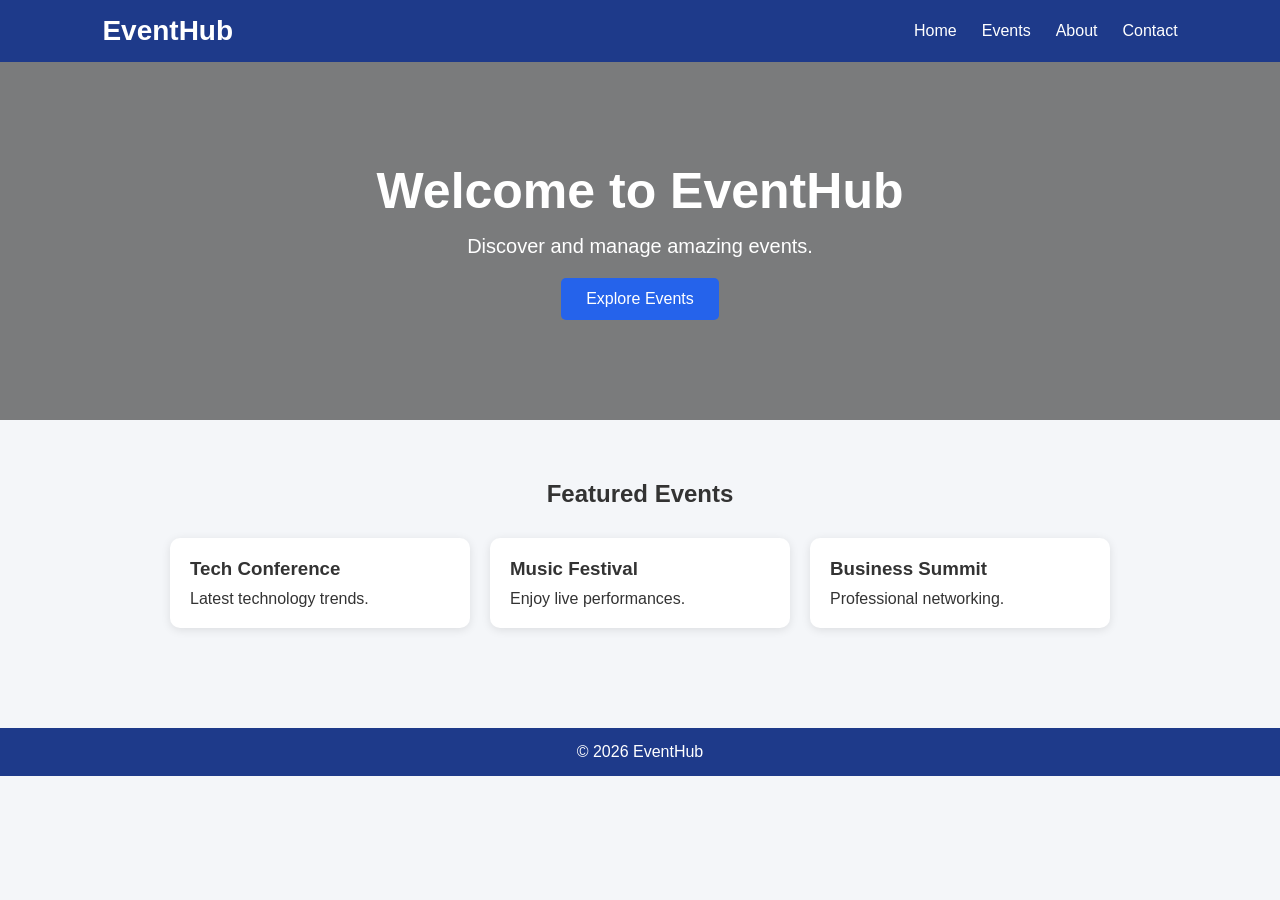
<file: EVENT MANAGEMENT SYSTEM/index.html>
<!DOCTYPE html>
<html>
<head>
<title>EventHub</title>
<link rel="stylesheet" href="style.css">
</head>
<body>

<nav>
    <div class="logo">EventHub</div>

    <ul>
        <li><a href="index.html">Home</a></li>
        <li><a href="events.html">Events</a></li>
        <li><a href="about.html">About</a></li>
        <li><a href="contact.html">Contact</a></li>
    </ul>
</nav>

<section class="hero">
    <h1>Welcome to EventHub</h1>
    <p>Discover and manage amazing events.</p>

    <a href="events.html" class="btn">
        Explore Events
    </a>
</section>

<section class="section">
    <h2>Featured Events</h2>

    <div class="card-container">

        <div class="card">
            <h3>Tech Conference</h3>
            <p>Latest technology trends.</p>
        </div>

        <div class="card">
            <h3>Music Festival</h3>
            <p>Enjoy live performances.</p>
        </div>

        <div class="card">
            <h3>Business Summit</h3>
            <p>Professional networking.</p>
        </div>

    </div>
</section>

<footer>
    <p>© 2026 EventHub</p>
</footer>

<script src="javascript.js"></script>
</body>
</html>
</file>
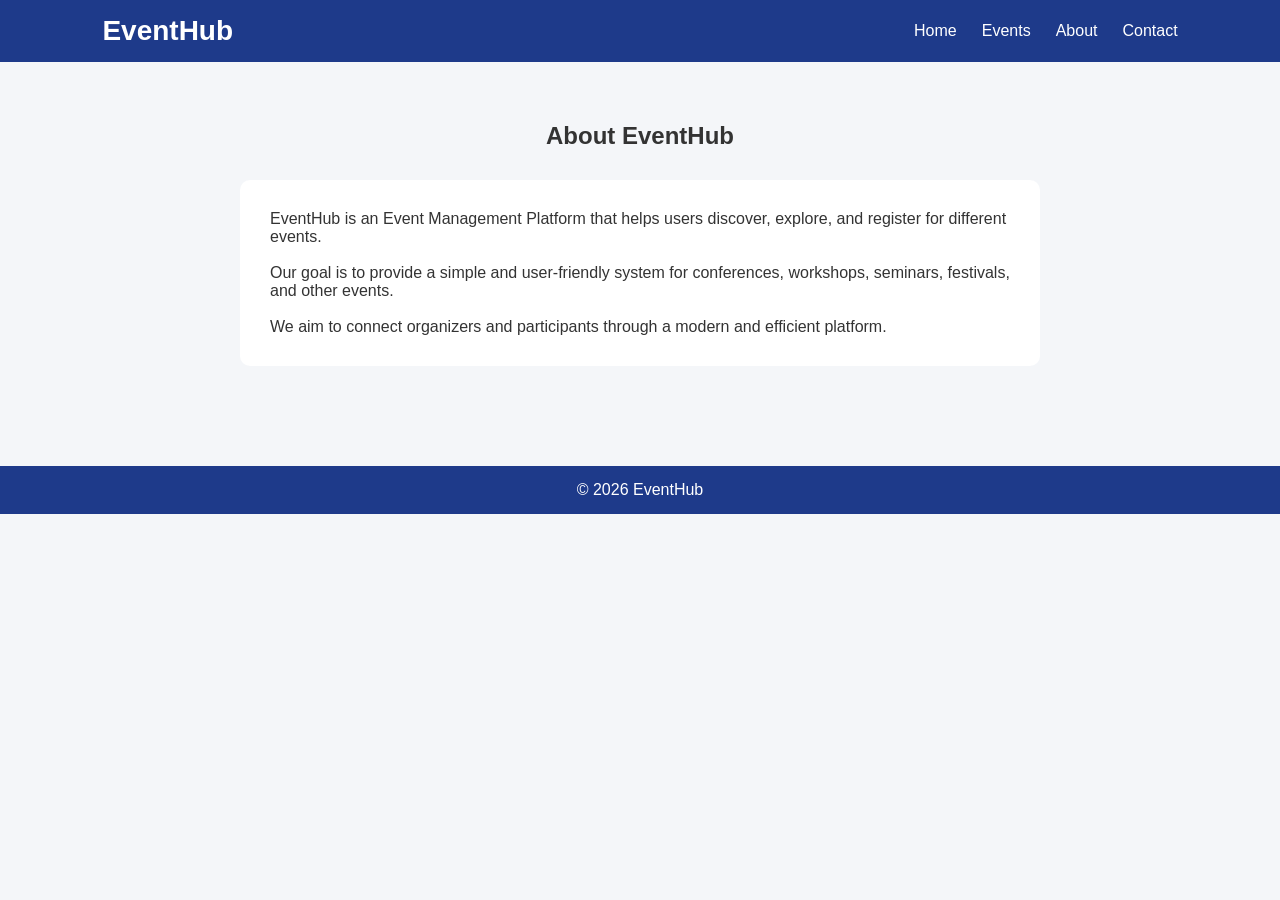
<file: EVENT MANAGEMENT SYSTEM/about.html>
<!DOCTYPE html>
<html lang="en">
<head>
    <meta charset="UTF-8">
    <meta name="viewport" content="width=device-width, initial-scale=1.0">
    <title>About Us</title>
    <link rel="stylesheet" href="style.css">
</head>
<body>

<nav>
    <div class="logo">EventHub</div>

    <ul>
        <li><a href="index.html">Home</a></li>
        <li><a href="events.html">Events</a></li>
        <li><a href="about.html">About</a></li>
        <li><a href="contact.html">Contact</a></li>
    </ul>
</nav>

<section class="section">

    <h2>About EventHub</h2>

    <div class="details">

        <p>
            EventHub is an Event Management Platform that helps users
            discover, explore, and register for different events.
        </p>

        <br>

        <p>
            Our goal is to provide a simple and user-friendly system
            for conferences, workshops, seminars, festivals, and
            other events.
        </p>

        <br>

        <p>
            We aim to connect organizers and participants through a
            modern and efficient platform.
        </p>

    </div>

</section>

<footer>
    <p>© 2026 EventHub</p>
</footer>

<script src="javascript.js"></script>
</body>
</html>
</file>
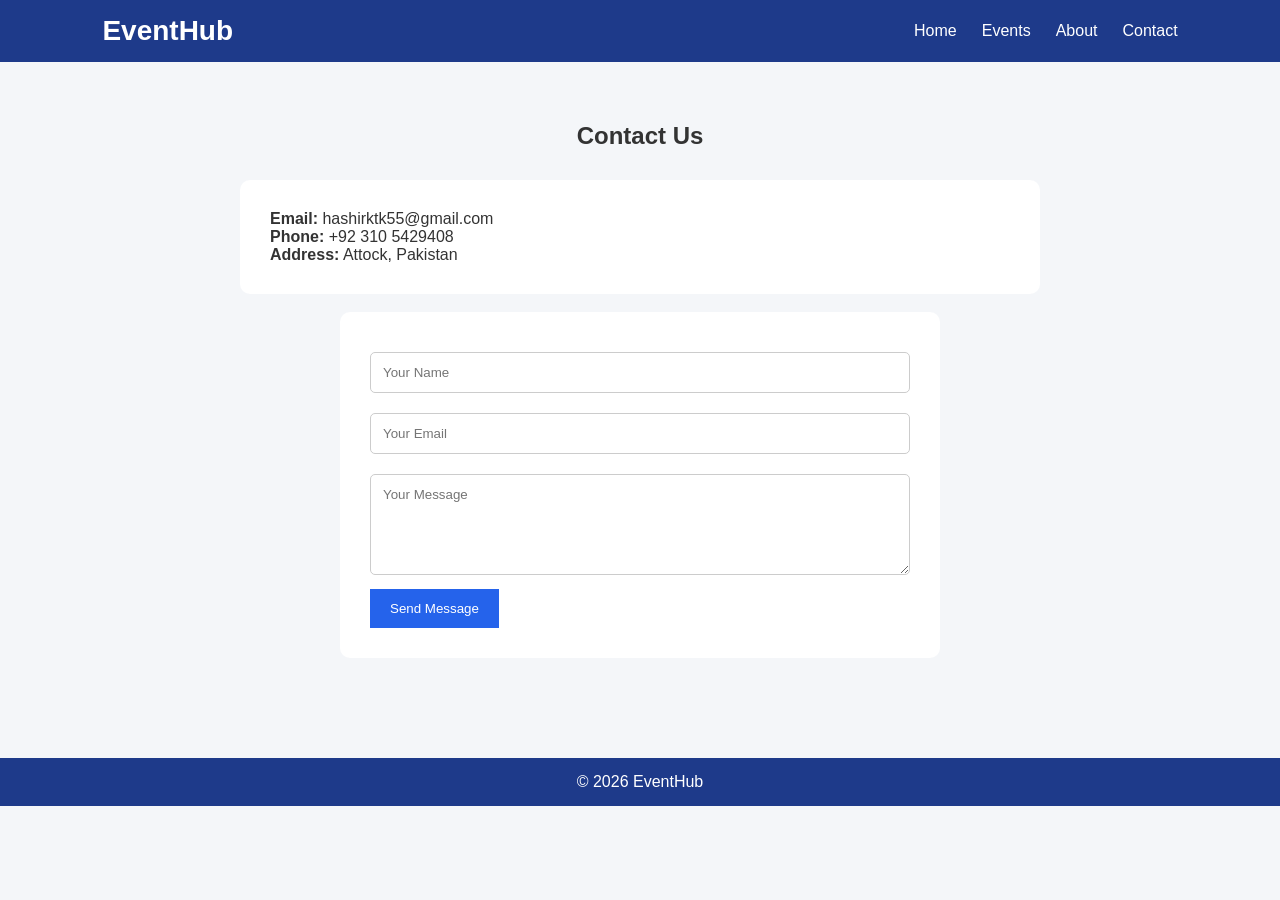
<file: EVENT MANAGEMENT SYSTEM/contact.html>
<!DOCTYPE html>
<html lang="en">
<head>
    <meta charset="UTF-8">
    <meta name="viewport" content="width=device-width, initial-scale=1.0">
    <title>Contact Us</title>
    <link rel="stylesheet" href="style.css">
</head>
<body>

<nav>
    <div class="logo">EventHub</div>

    <ul>
        <li><a href="index.html">Home</a></li>
        <li><a href="events.html">Events</a></li>
        <li><a href="about.html">About</a></li>
        <li><a href="contact.html">Contact</a></li>
    </ul>
</nav>

<section class="section">

    <h2>Contact Us</h2>

    <div class="details">

        <p><strong>Email:</strong> hashirktk55@gmail.com</p>
        <p><strong>Phone:</strong> +92 310 5429408</p>
        <p><strong>Address:</strong> Attock, Pakistan</p>

    </div>

    <br>

    <form id="contactForm">

        <input type="text"
               placeholder="Your Name"
               required>

        <input type="email"
               placeholder="Your Email"
               required>

        <textarea rows="5"
                  placeholder="Your Message"
                  required></textarea>

        <button type="submit">
            Send Message
        </button>

    </form>

</section>

<footer>
    <p>© 2026 EventHub</p>
</footer>

<script src="javascript.js"></script>
</body>
</html>
</file>
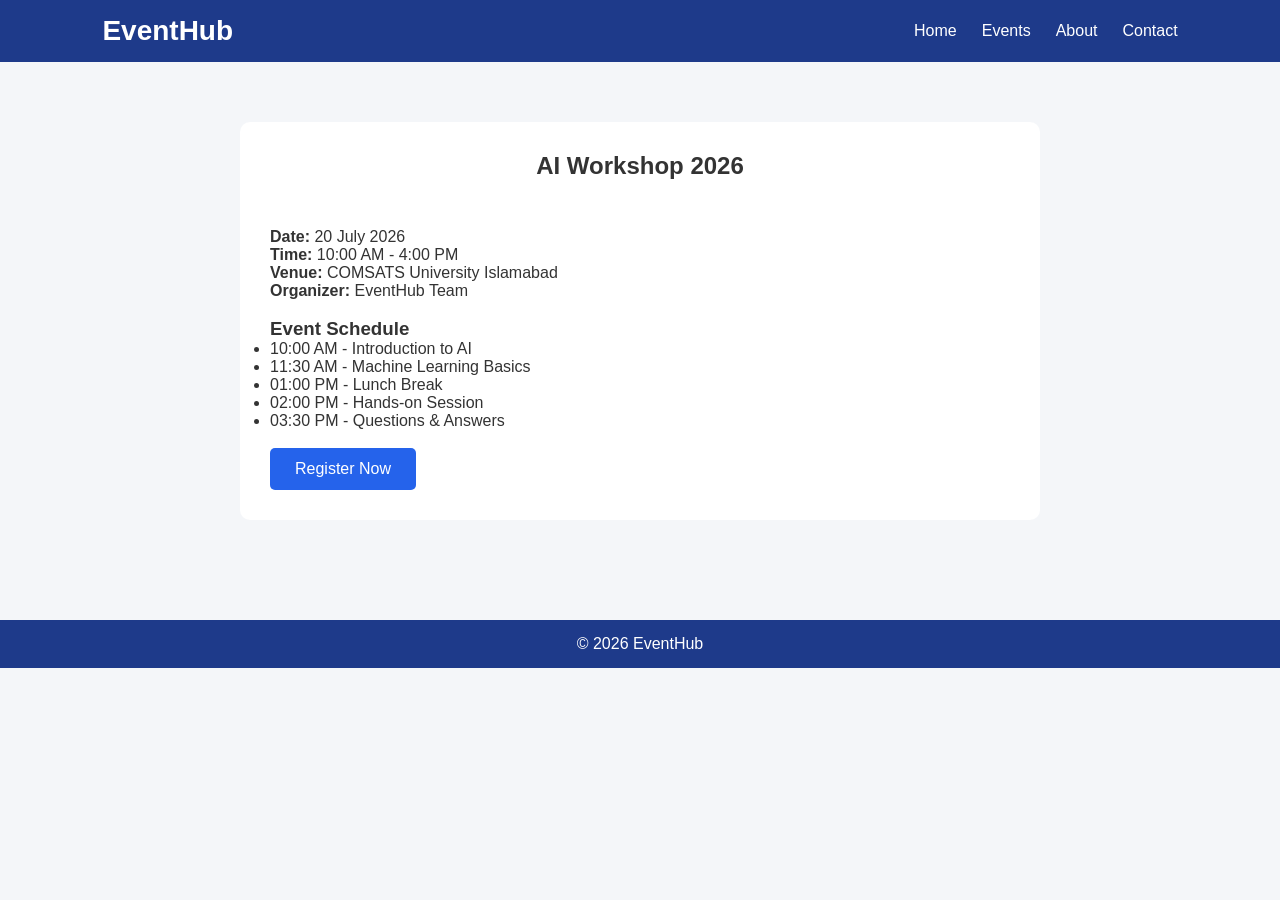
<file: EVENT MANAGEMENT SYSTEM/event-details.html>
<!DOCTYPE html>
<html lang="en">
<head>
    <meta charset="UTF-8">
    <meta name="viewport" content="width=device-width, initial-scale=1.0">
    <title>Event Details</title>
    <link rel="stylesheet" href="style.css">
</head>
<body>

<nav>
    <div class="logo">EventHub</div>

    <ul>
        <li><a href="index.html">Home</a></li>
        <li><a href="events.html">Events</a></li>
        <li><a href="about.html">About</a></li>
        <li><a href="contact.html">Contact</a></li>
    </ul>
</nav>

<section class="section">

    <div class="details">

        <h2>AI Workshop 2026</h2>
        <br>

        <p><strong>Date:</strong> 20 July 2026</p>
        <p><strong>Time:</strong> 10:00 AM - 4:00 PM</p>
        <p><strong>Venue:</strong> COMSATS University Islamabad</p>
        <p><strong>Organizer:</strong> EventHub Team</p>

        <br>

        <h3>Event Schedule</h3>

        <ul>
            <li>10:00 AM - Introduction to AI</li>
            <li>11:30 AM - Machine Learning Basics</li>
            <li>01:00 PM - Lunch Break</li>
            <li>02:00 PM - Hands-on Session</li>
            <li>03:30 PM - Questions & Answers</li>
        </ul>

        <br>

        <a href="register.html" class="btn">
            Register Now
        </a>

    </div>

</section>

<footer>
    <p>© 2026 EventHub</p>
</footer>

<script src="javascript.js"></script>
</body>
</html>
</file>
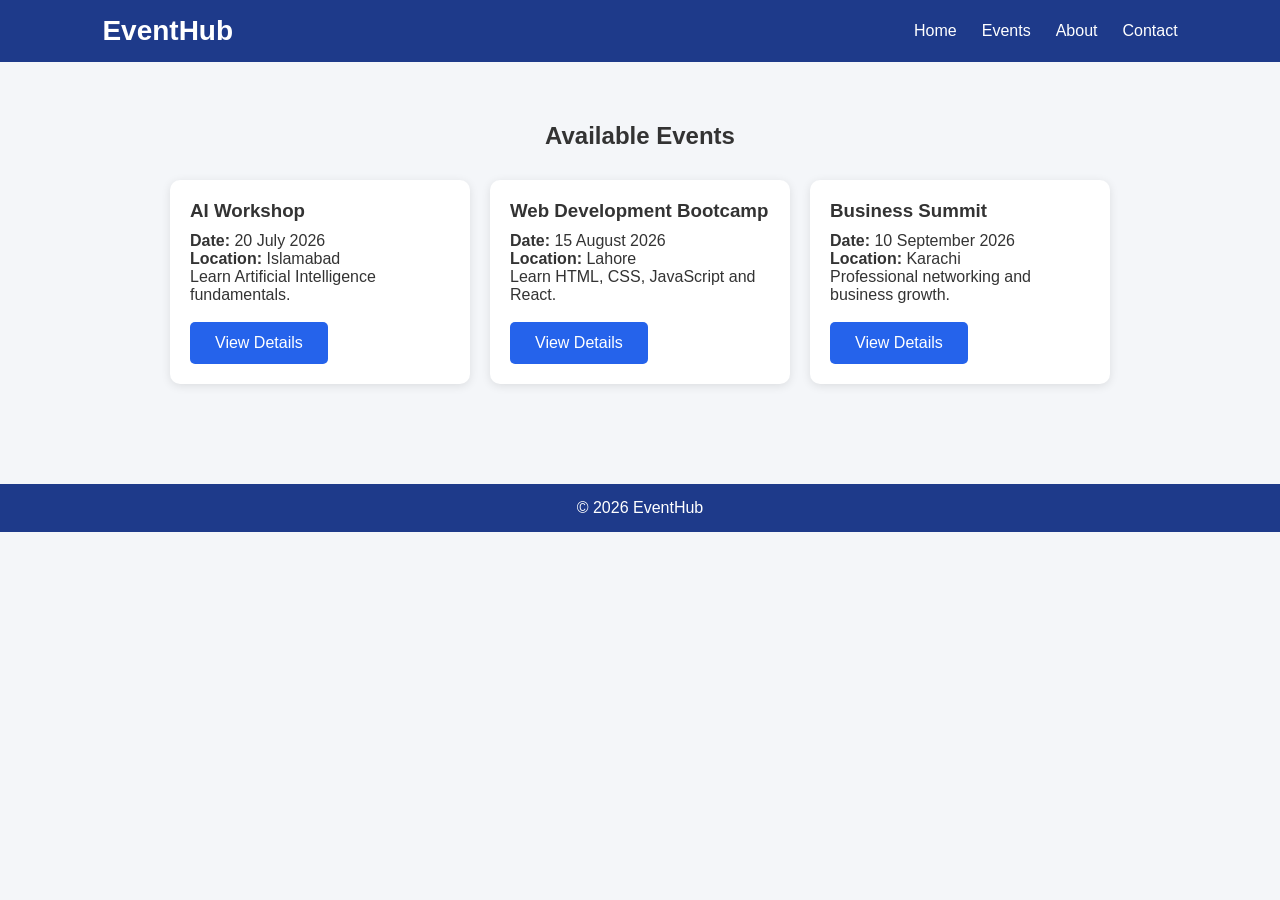
<file: EVENT MANAGEMENT SYSTEM/events.html>
<!DOCTYPE html>
<html lang="en">
<head>
    <meta charset="UTF-8">
    <meta name="viewport" content="width=device-width, initial-scale=1.0">
    <title>Events - EventHub</title>
    <link rel="stylesheet" href="style.css">
</head>
<body>

<nav>
    <div class="logo">EventHub</div>

    <ul>
        <li><a href="index.html">Home</a></li>
        <li><a href="events.html">Events</a></li>
        <li><a href="about.html">About</a></li>
        <li><a href="contact.html">Contact</a></li>
    </ul>
</nav>

<section class="section">
    <h2>Available Events</h2>

    <div class="card-container">

        <div class="card">
            <h3>AI Workshop</h3>
            <p><strong>Date:</strong> 20 July 2026</p>
            <p><strong>Location:</strong> Islamabad</p>
            <p>Learn Artificial Intelligence fundamentals.</p>
            <br>
            <a href="event-details.html" class="btn">View Details</a>
        </div>

        <div class="card">
            <h3>Web Development Bootcamp</h3>
            <p><strong>Date:</strong> 15 August 2026</p>
            <p><strong>Location:</strong> Lahore</p>
            <p>Learn HTML, CSS, JavaScript and React.</p>
            <br>
            <a href="event-details.html" class="btn">View Details</a>
        </div>

        <div class="card">
            <h3>Business Summit</h3>
            <p><strong>Date:</strong> 10 September 2026</p>
            <p><strong>Location:</strong> Karachi</p>
            <p>Professional networking and business growth.</p>
            <br>
            <a href="event-details.html" class="btn">View Details</a>
        </div>

    </div>
</section>

<footer>
    <p>© 2026 EventHub</p>
</footer>

<script src="javascript.js"></script>
</body>
</html>
</file>
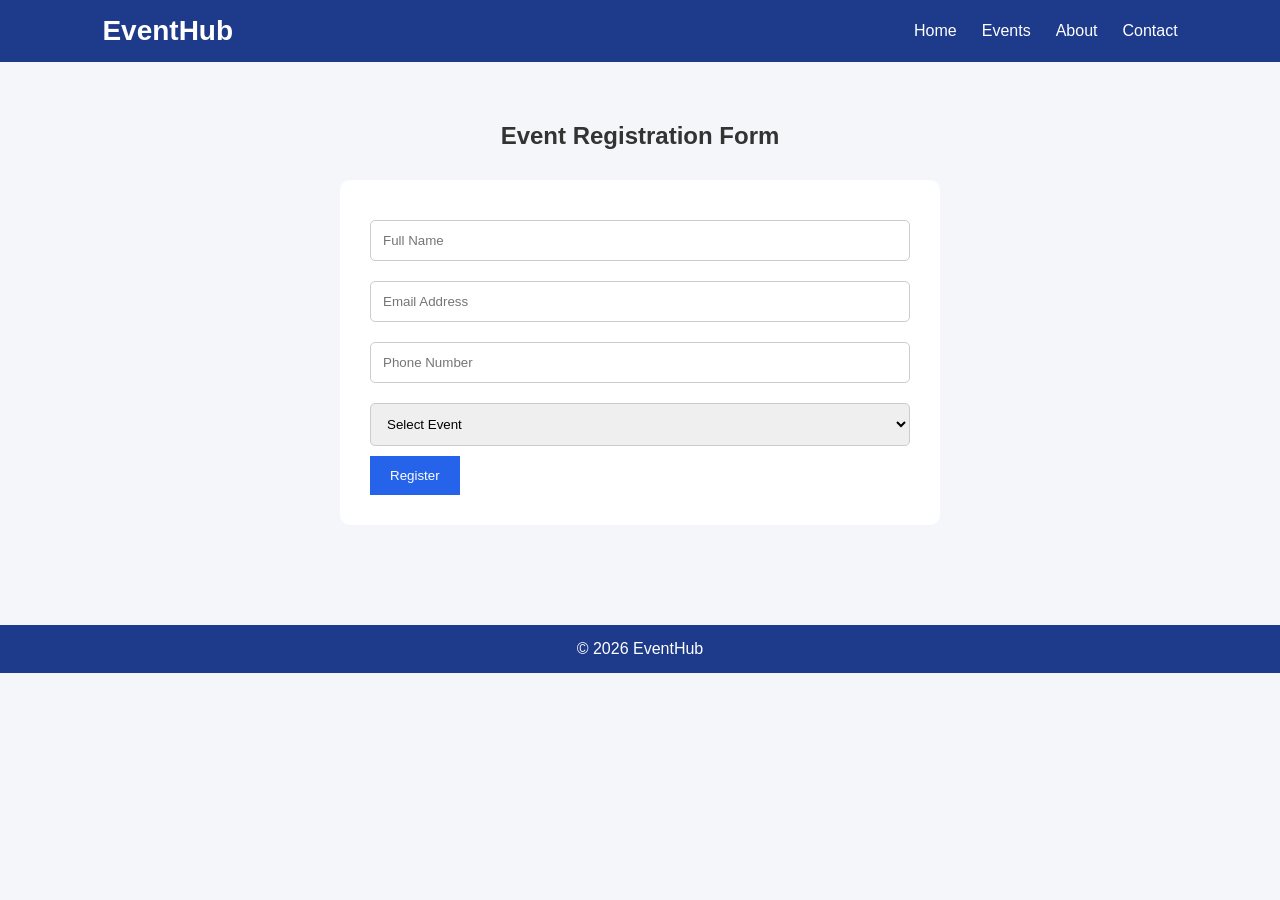
<file: EVENT MANAGEMENT SYSTEM/register.html>
<!DOCTYPE html>
<html lang="en">
<head>
    <meta charset="UTF-8">
    <meta name="viewport" content="width=device-width, initial-scale=1.0">
    <title>Register Event</title>
    <link rel="stylesheet" href="style.css">
</head>
<body>

<nav>
    <div class="logo">EventHub</div>

    <ul>
        <li><a href="index.html">Home</a></li>
        <li><a href="events.html">Events</a></li>
        <li><a href="about.html">About</a></li>
        <li><a href="contact.html">Contact</a></li>
    </ul>
</nav>

<section class="section">

    <h2>Event Registration Form</h2>

    <form id="registerForm">

        <input type="text"
               id="name"
               placeholder="Full Name"
               required>

        <input type="email"
               id="email"
               placeholder="Email Address"
               required>

        <input type="tel"
               id="phone"
               placeholder="Phone Number"
               required>

        <select required>
            <option value="">Select Event</option>
            <option>AI Workshop</option>
            <option>Web Development Bootcamp</option>
            <option>Business Summit</option>
        </select>

        <button type="submit">
            Register
        </button>

    </form>

</section>

<footer>
    <p>© 2026 EventHub</p>
</footer>

<script src="javascript.js"></script>
</body>
</html>
</file>
<file: EVENT MANAGEMENT SYSTEM/style.css>
*{
    margin:0;
    padding:0;
    box-sizing:border-box;
    font-family:'Segoe UI',sans-serif;
}

body{
    background:#f4f6f9;
    color:#333;
}

/* Navbar */
nav{
    background:#1e3a8a;
    padding:15px 8%;
    display:flex;
    justify-content:space-between;
    align-items:center;
}

.logo{
    color:white;
    font-size:28px;
    font-weight:bold;
}

nav ul{
    display:flex;
    list-style:none;
}

nav ul li{
    margin-left:25px;
}

nav ul li a{
    color:white;
    text-decoration:none;
    transition:0.3s;
}

nav ul li a:hover{
    color:#facc15;
}

/* Hero Section */
.hero{
    text-align:center;
    padding:100px 20px;
    background:linear-gradient(rgba(0,0,0,.5),
    rgba(0,0,0,.5)),
    url("https://images.unsplash.com/photo-1511578314322-379afb476865");
    background-size:cover;
    color:white;
}

.hero h1{
    font-size:50px;
    margin-bottom:15px;
}

.hero p{
    font-size:20px;
    margin-bottom:20px;
}

.btn{
    display:inline-block;
    background:#2563eb;
    color:white;
    padding:12px 25px;
    border-radius:5px;
    text-decoration:none;
}

.btn:hover{
    background:#1d4ed8;
}

/* Sections */
.section{
    padding:60px 8%;
}

.section h2{
    text-align:center;
    margin-bottom:30px;
}

/* Cards */
.card-container{
    display:flex;
    gap:20px;
    flex-wrap:wrap;
    justify-content:center;
}

.card{
    background:white;
    width:300px;
    padding:20px;
    border-radius:10px;
    box-shadow:0 2px 10px rgba(0,0,0,.1);
    transition:.3s;
}

.card:hover{
    transform:translateY(-8px);
}

.card h3{
    margin-bottom:10px;
}

/* Details */
.details{
    background:white;
    max-width:800px;
    margin:auto;
    padding:30px;
    border-radius:10px;
}

/* Forms */
form{
    max-width:600px;
    margin:auto;
    background:white;
    padding:30px;
    border-radius:10px;
}

input,
select,
textarea{
    width:100%;
    padding:12px;
    margin:10px 0;
    border:1px solid #ccc;
    border-radius:5px;
}

button{
    background:#2563eb;
    color:white;
    border:none;
    padding:12px 20px;
    cursor:pointer;
}

button:hover{
    background:#1d4ed8;
}

/* Footer */
footer{
    background:#1e3a8a;
    color:white;
    text-align:center;
    padding:15px;
    margin-top:40px;
}

/* Responsive */
@media(max-width:768px){

    nav{
        flex-direction:column;
    }

    nav ul{
        flex-direction:column;
        margin-top:15px;
    }

    nav ul li{
        margin:10px 0;
    }

    .hero h1{
        font-size:35px;
    }

    .card{
        width:100%;
    }
}
</file>
